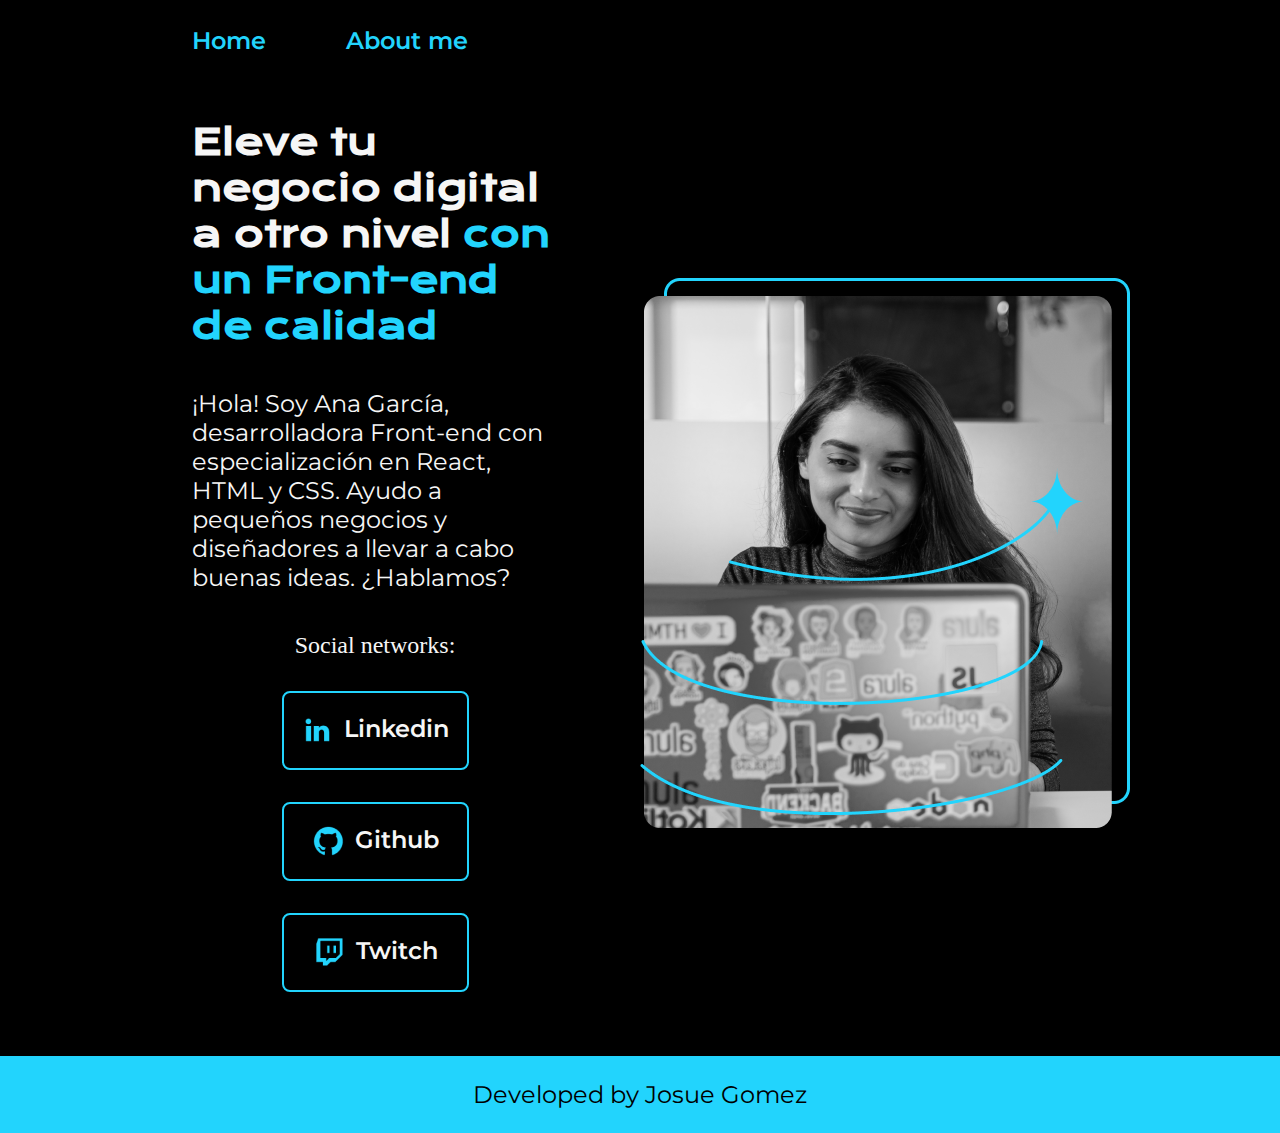
<file: index.html>
<!DOCTYPE html>
<html lang="en">
<head>
    <meta charset="UTF-8">
    <meta name="viewport" content="width=device-width, initial-scale=1.0">
    <title>Portafolio</title>
    <link rel="stylesheet" href="css\style.css">
</head>
<body>
    <header>
        <nav class="nav">
            <a href="index.html" class="nav_link">Home</a>
            <a href="About_me.html" class="nav_link">About me</a>
        </nav>
    </header>
    <main class="main_info">
        <div class="Group1">
            <h1> Eleve tu negocio digital a otro nivel <span> con un Front-end de calidad </span></h1>
            <p> ¡Hola! Soy Ana García, desarrolladora Front-end con especialización en React, HTML y CSS. Ayudo a pequeños negocios y diseñadores a llevar a cabo buenas ideas. ¿Hablamos? </p>
            <div class="button">
                <h2>Social networks:</h2>
                <a class="link" href="#" > <img src="img\linkedin.png"> Linkedin </a>
                <a class="link" href="#"> <img src="img\github.png"> Github </a>
                <a class="link" href="#"> <img src="img\twitch.png"> Twitch </a>
            </div>
        </div>
        <div class="Group2">
            <img src="img\img1.png" alt="">
        </div>
    </main>
    <footer>
        <p> Developed by Josue Gomez</p>
    </footer>
</body>
</html>
</file>
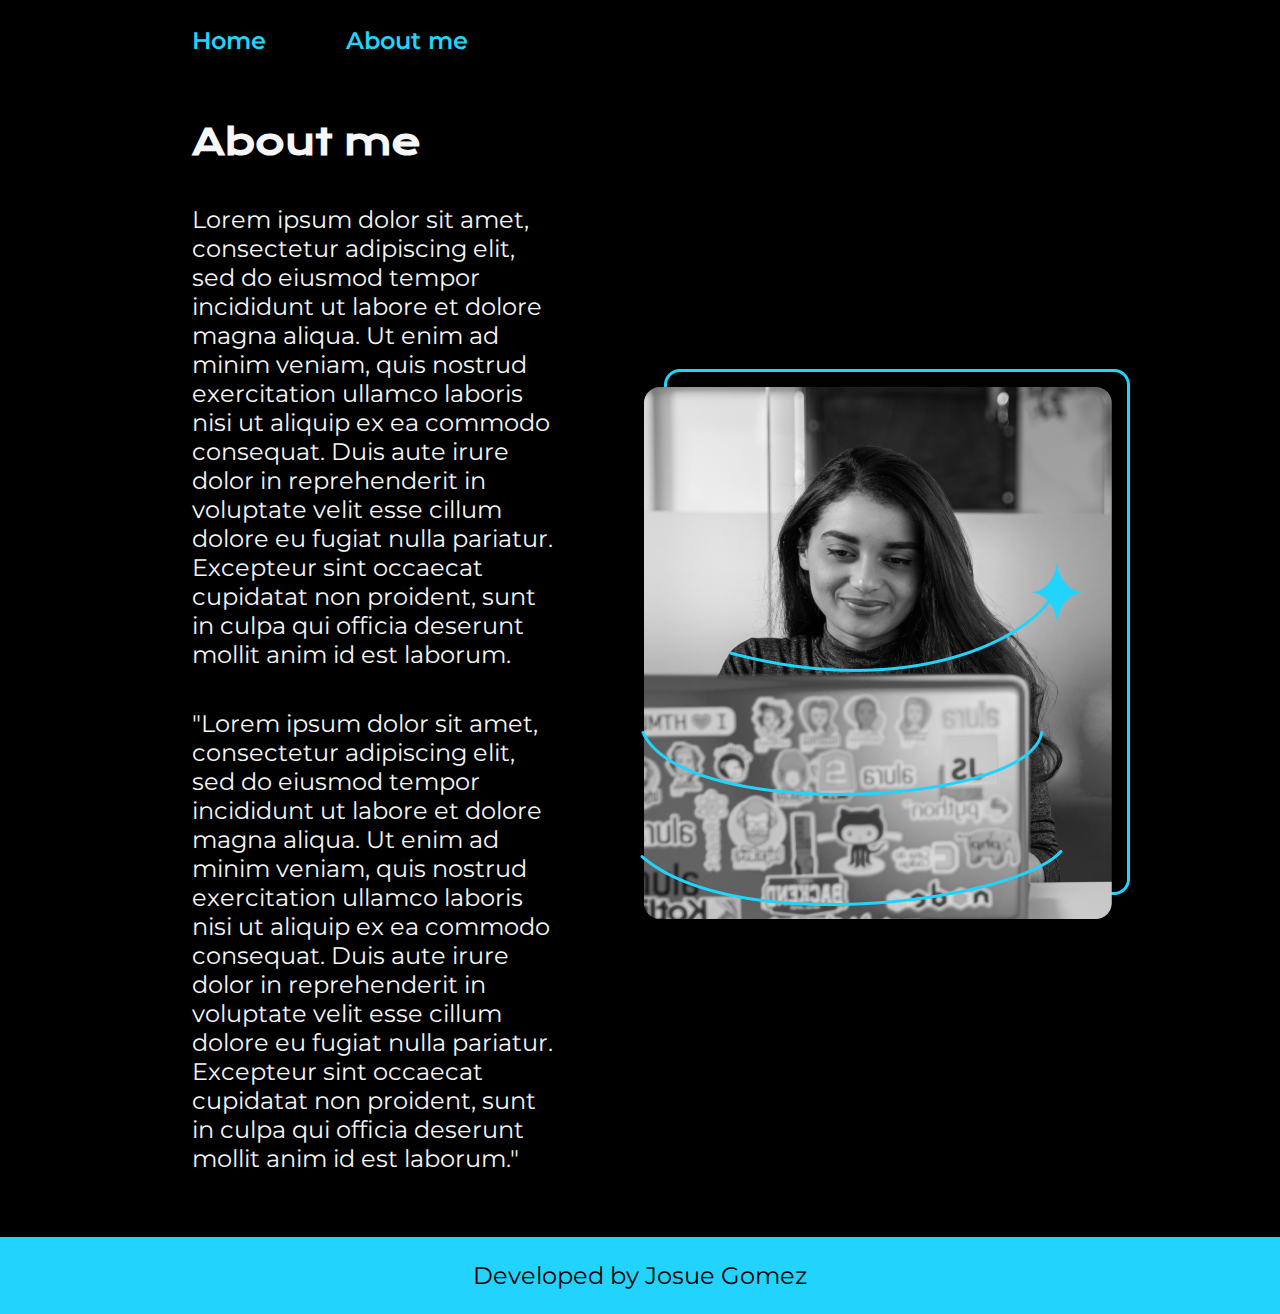
<file: About_me.html>
<!DOCTYPE html>
<html lang="en">
<head>
    <meta charset="UTF-8">
    <meta name="viewport" content="width=device-width, initial-scale=1.0">
    <title>About me</title>
    <link rel="stylesheet" href="css\style.css">
</head>
<body>
    <header>
        <nav class="nav">
            <a href="index.html" class="nav_link">Home</a>
            <a href="About_me.html" class="nav_link">About me</a>
        </nav>
    </header>
    <main class="main_info">
        <section class="Group1">
            <h1>About me</h1>
            <p> Lorem ipsum dolor sit amet, consectetur adipiscing elit, sed do eiusmod tempor incididunt ut labore et dolore magna aliqua. Ut enim ad minim veniam, quis nostrud exercitation ullamco laboris nisi ut aliquip ex ea commodo consequat. Duis aute irure dolor in reprehenderit in voluptate velit esse cillum dolore eu fugiat nulla pariatur. Excepteur sint occaecat cupidatat non proident, sunt in culpa qui officia deserunt mollit anim id est laborum.</p>
            <p> "Lorem ipsum dolor sit amet, consectetur adipiscing elit, sed do eiusmod tempor incididunt ut labore et dolore magna aliqua. Ut enim ad minim veniam, quis nostrud exercitation ullamco laboris nisi ut aliquip ex ea commodo consequat. Duis aute irure dolor in reprehenderit in voluptate velit esse cillum dolore eu fugiat nulla pariatur. Excepteur sint occaecat cupidatat non proident, sunt in culpa qui officia deserunt mollit anim id est laborum."</p>
        </section>
        <div class="Group2">
            <img src="img\img1.png">
        </div>
    </main>
    <footer>
        <p> Developed by Josue Gomez</p>
    </footer>
</body>
</html>
</file>
